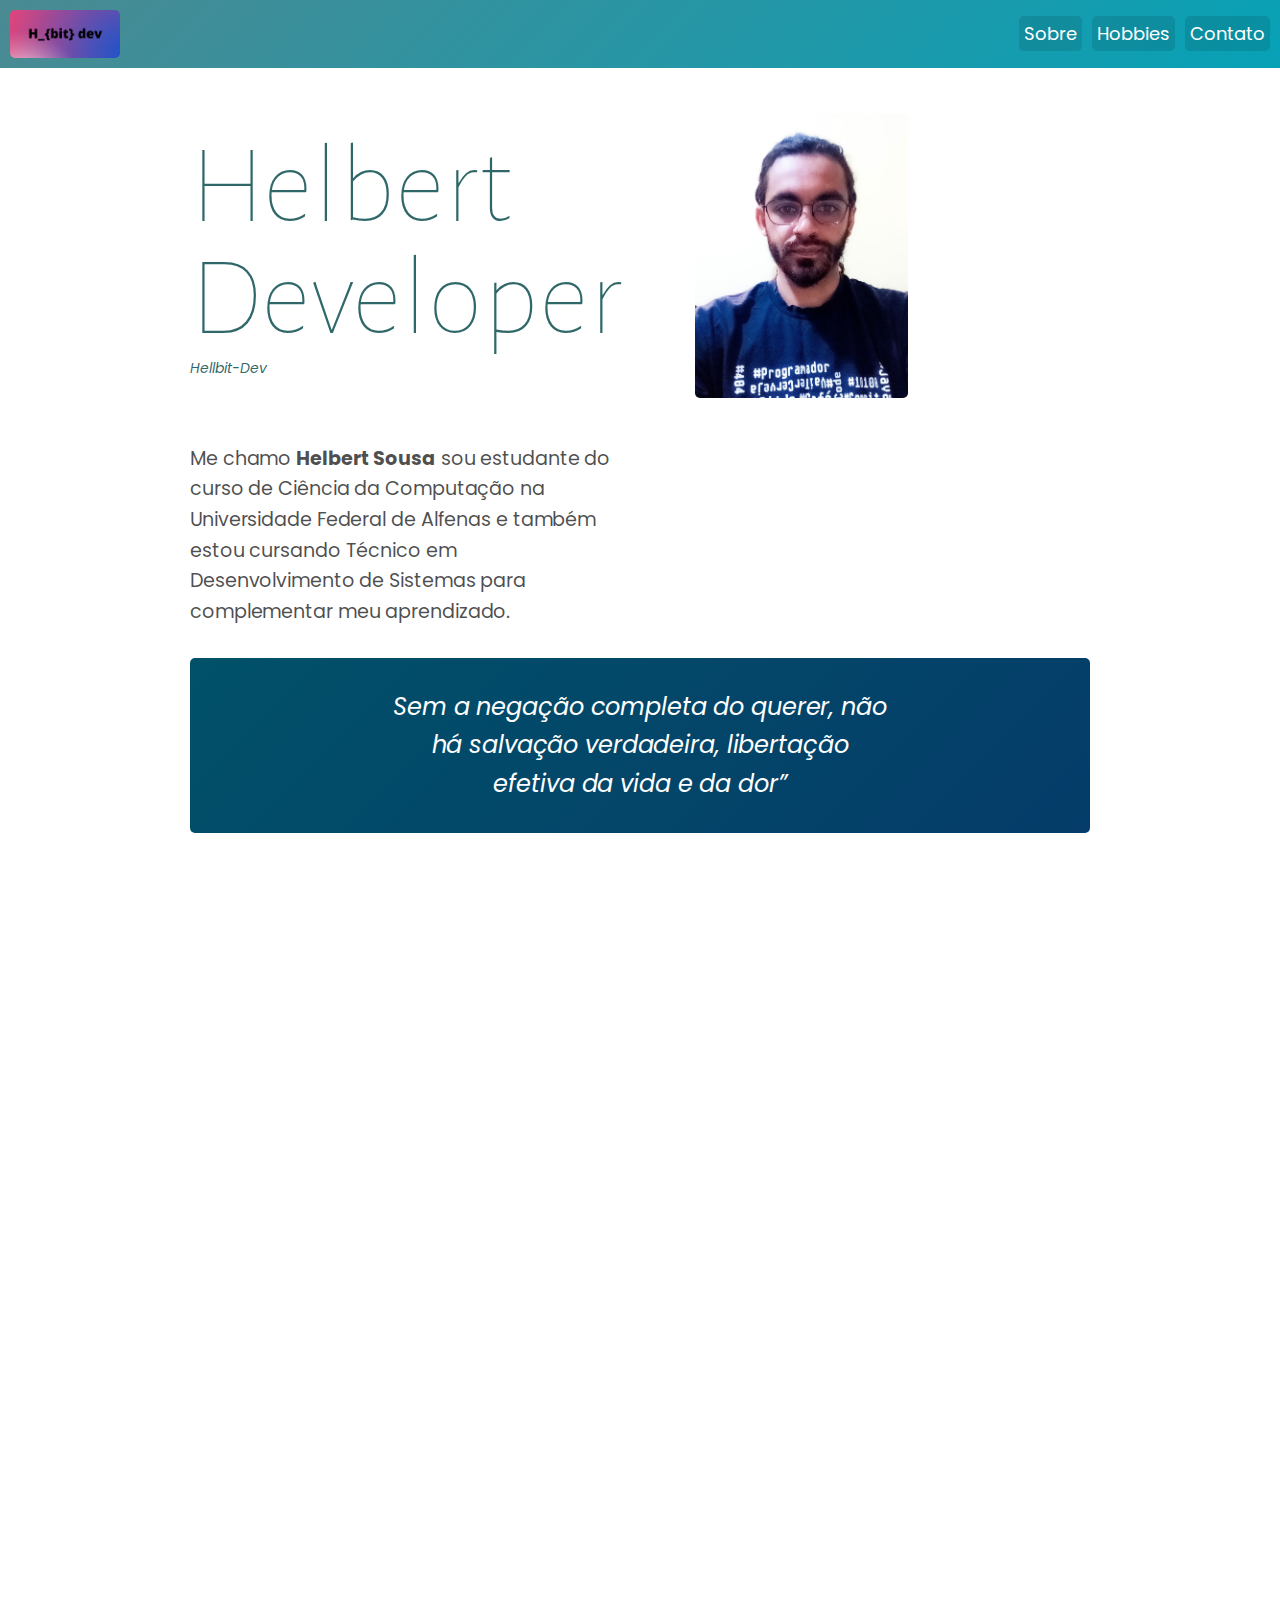
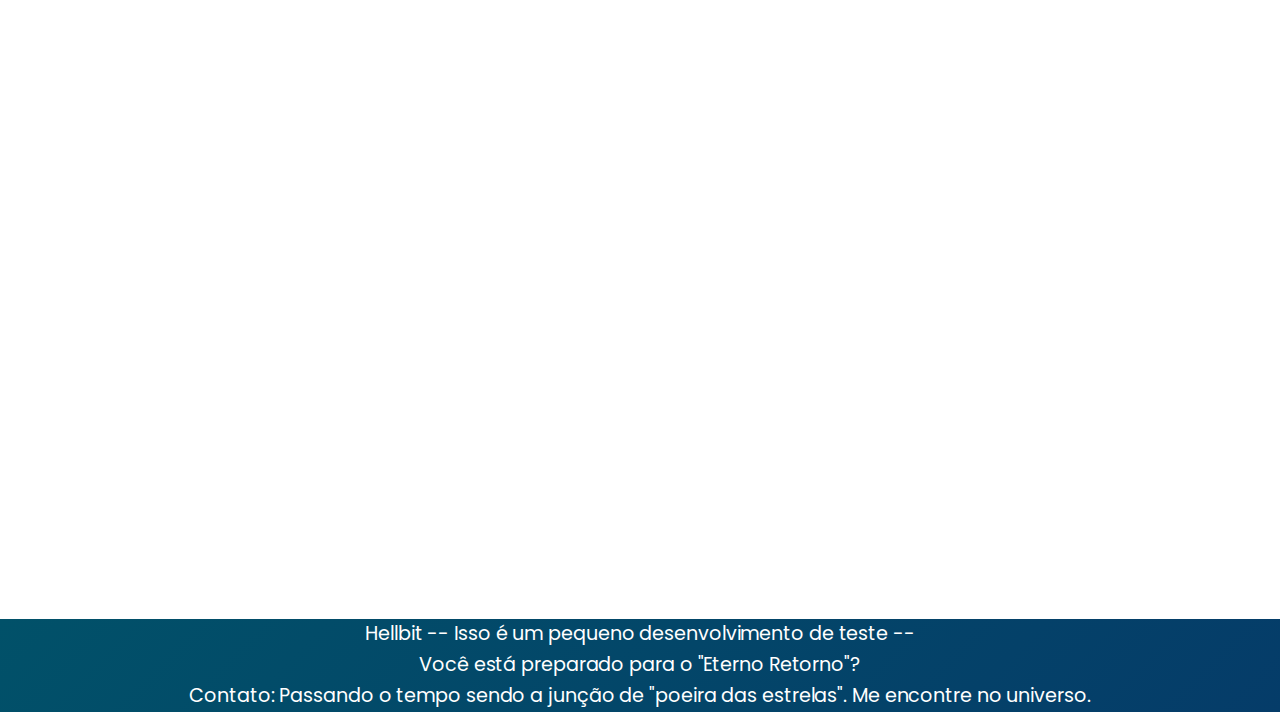
<file: index.html>
<!DOCTYPE html>
<html lang="pt-br">

<head>
    <meta charset="UTF-8">
    <meta http-equiv="X-UA-Compatible" content="IE=edge">
    <meta name="viewport" content="width=device-width, initial-scale=1.0">
    <link rel="preconnect" href="https://fonts.googleapis.com">
    <link rel="preconnect" href="https://fonts.gstatic.com" crossorigin>
    <link href="https://fonts.googleapis.com/css2?family=Alegreya+Sans:ital,wght@1,500&display=swap" rel="stylesheet">
    <link rel="preconnect" href="https://fonts.googleapis.com">
    <link rel="preconnect" href="https://fonts.gstatic.com" crossorigin>
    <link href="https://fonts.googleapis.com/css2?family=Poppins:ital@1&display=swap" rel="stylesheet">
    <link rel="stylesheet" href="./css/styleHell.css">
    <title>Meu Site</title>
</head>

<body>
    <main class="estrutura">
        <header class="header">
            <a href="#" class="logo"><img src="./img/H_bitdev.png" alt="Hellbit Logo" /></a>
            <nav>
                <ul>
                    <li><a href="#idprofile">Sobre</a></li>
                    <li><a href="#Hobbie">Hobbies</a></li>
                    <li><a href="#p1">Contato</a></li>
                </ul>
            </nav>
        </header>
        <section class="content">

            <div class="titulo">
                <h1>Helbert Developer</h1>
                <span>Hellbit-Dev</span>
            </div>
            <figure>
                <img class=scaled src="./img/helty.jpg" alt="profilePhoto">
            </figure>

            <article class="profile" id="idprofile">
                <p>
                    Me chamo <strong>Helbert Sousa</strong> sou estudante do curso
                    de Ciência da Computação na Universidade Federal de Alfenas e também estou cursando
                    Técnico em Desenvolvimento de Sistemas para complementar meu aprendizado.
                </p>
            </article>



            <blockquote class="citacao col-wide" data-anime="left">
                <p>
                    Sem a negação completa do querer, não há salvação verdadeira,
                    libertação efetiva da vida e da dor”
                </p>
            </blockquote>

            <ul class="atributos" data-anime="left">
                <li>Aprendizado Recente:</li>
                <li>Delphi</li>
                <li>Java</li>
                <li>C Sharp</li>
                <li>Delphi</li>
                <li>C language</li>
            </ul>

            <div class="informacoes" data-anime="right">
                <p>
                    Nenhuma vontade me atiça mais que o desejo de conhecer, reconhecer e entender.<br>
                    Essa vontade perpaça pelo cansaço, a falta de tempo, a dificuldade.<br>
                    O que eu sei é que eu encontro na tecnologia a minha real escolha e por ai eu sigo
                    aprendendo e desenvolvendo.
                </p>
                <p>
                    Mas por mais que minha vontade esteja ali, aqui e florescendo, acredito que
                    devo me desvincular de tal sentimento, invocando mais uma vez Schopps:
                </p>

            </div>

            <blockquote class="citacao col-wide" data-anime="left">
                <p>
                    “o desejo, por sua natureza, é dor: sua realização traz rapidamente a saciedade;
                    a posse mata todo o encanto; o desejo ou a necessidade de novo
                    se apresentam sob nova forma: senão, é o nada, é o vazio...”
                </p>
            </blockquote>

            <ul class="atributos" data-anime="left">
                <li>A Leitura e a Filosofia</li>
                <li>Deus está morto, Nietzsche?</li>
                <li>Controle sua vontade, Schopenhauer. </li>
                <li>Não foi só a maçã, Newton.</li>
                <li>Os outros podem fazer o mesmo com você, Kant?</li>
                <li>E Socrates, vai nos ensinar a falar?</li>
                <li>Seja a vontade de potência</li>
                <li>Se prepare na Parresia de ser, Foucault</li>
                <li>42!</li>

            </ul>

            <div class="informacoes" id="Hobbie" data-anime="top">
                <h2>Hobbies</h2>
                <p>
                    Sou um estudante assiduo de disciplinas e assuntos relacionados a tecnologia, ciência, conhecimento,
                    psicologia,
                    em meu tempo livre além de estar em busca de aprendizado constante de tecnologias computáveis,
                    também me dedico ao aprendizado da <strong>Filosofia</strong>, meu ramo de leitura se dedica ao
                    conhecimento dos Filosofos Pessimistas, cito alguns como Arthur Schopenhauer,
                    Friedrich Nietzsche, Emil Cioran e outros.
                </p>
                <p>
                    Gosto dos Filosofos da Ética, como Immanuel Kant, Friedrich Hegel, além das boas contribuições
                    feitas pelos estoicos
                    nesse ramo, entre outros, sem esquecer, é claro, de Aristoteles que trabalhou diversos ramos da
                    filosofia em seus escritos.
                </p>
            </div>

        </section>

        <footer class="footer">
            <p id="p1">Hellbit -- Isso é um pequeno desenvolvimento de teste --
                <br />Você está preparado para o "Eterno Retorno"?
                <br />Contato: Passando o tempo sendo a junção de "poeira das estrelas". Me encontre no universo.</p>
        </footer>

    </main>

    <script src="./js/mainHell.js"></script>
</body>

</html>
</file>
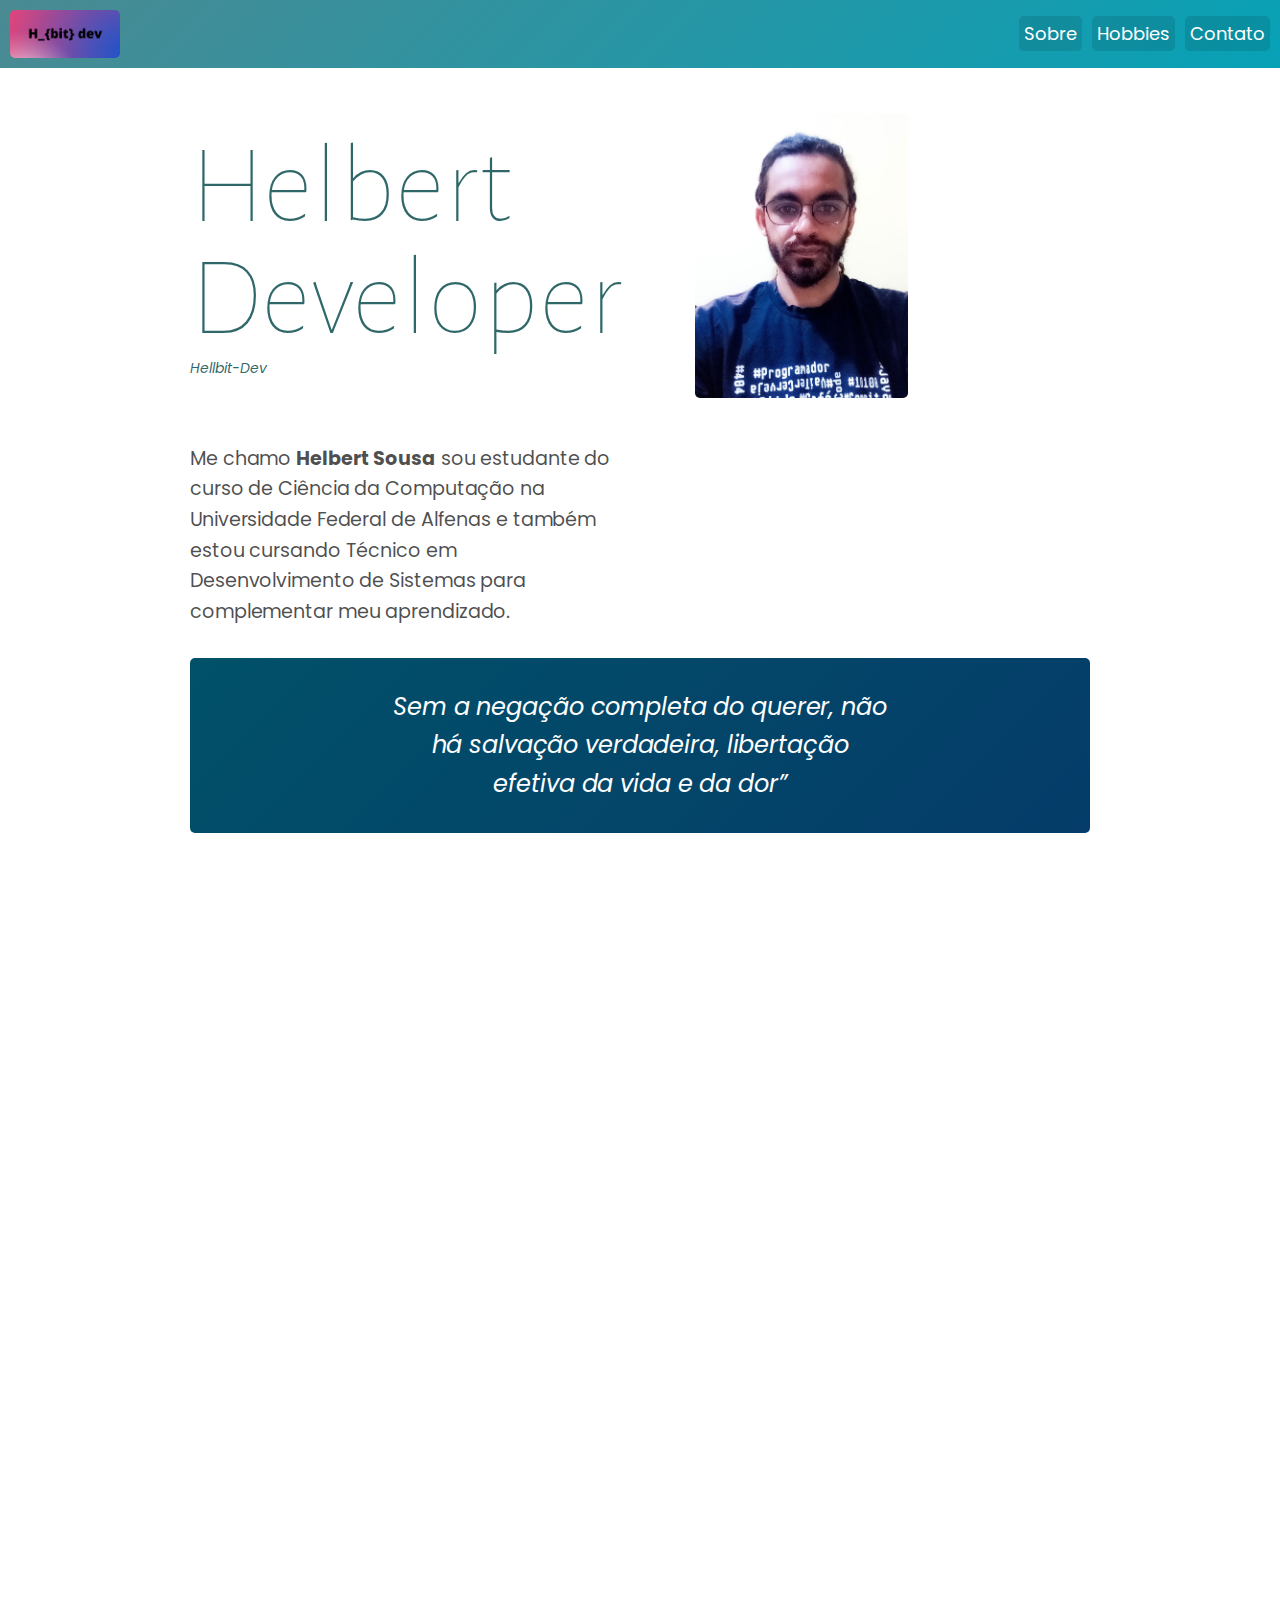
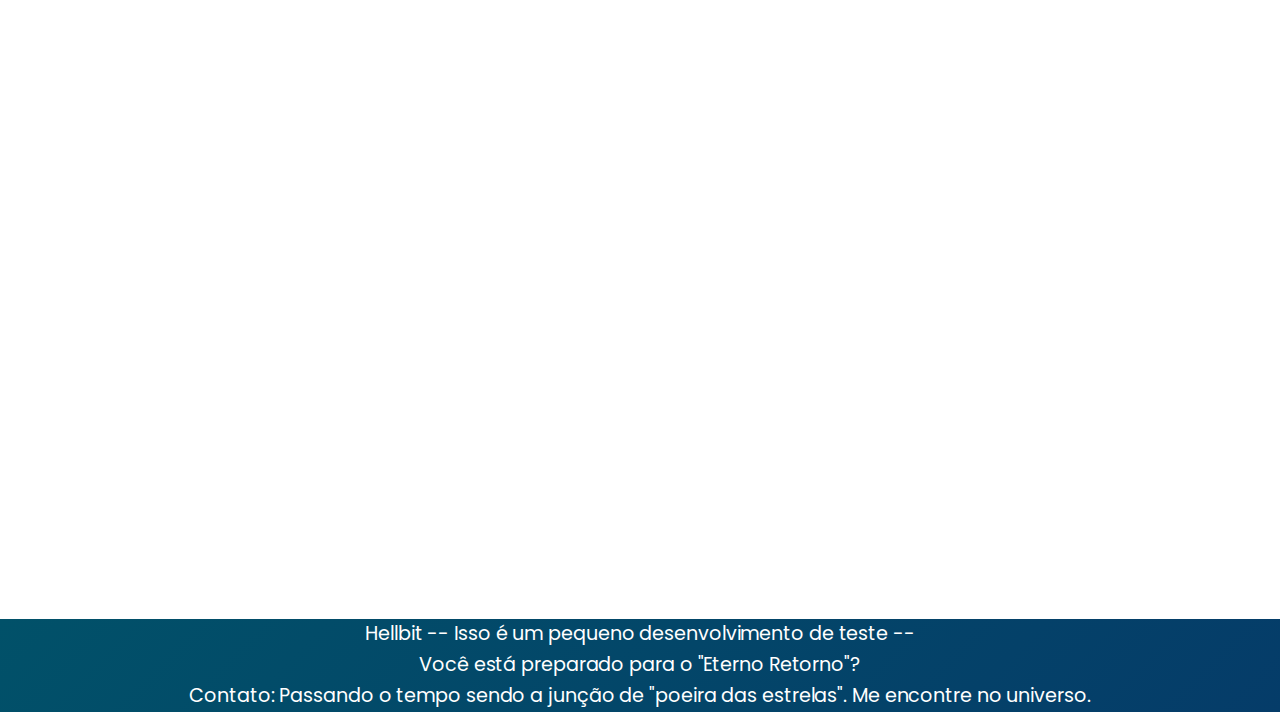
<file: html/indexHell.html>
<!DOCTYPE html>
<html lang="pt-br">

<head>
    <meta charset="UTF-8">
    <meta http-equiv="X-UA-Compatible" content="IE=edge">
    <meta name="viewport" content="width=device-width, initial-scale=1.0">
    <link rel="preconnect" href="https://fonts.googleapis.com">
    <link rel="preconnect" href="https://fonts.gstatic.com" crossorigin>
    <link href="https://fonts.googleapis.com/css2?family=Alegreya+Sans:ital,wght@1,500&display=swap" rel="stylesheet">
    <link rel="preconnect" href="https://fonts.googleapis.com">
<link rel="preconnect" href="https://fonts.gstatic.com" crossorigin>
<link href="https://fonts.googleapis.com/css2?family=Poppins:ital@1&display=swap" rel="stylesheet">
    <link rel="stylesheet" href="../css/styleHell.css">
    <title>Meu Site</title>
</head>

<body>
    <main class="estrutura">
        <header class="header">
            <a href="#" class="logo"><img src="../img/H_bitdev.png" alt="Hellbit Logo" /></a>
            <nav>
                <ul>
                    <li><a href="#idprofile">Sobre</a></li>
                    <li><a href="#Hobbie">Hobbies</a></li>
                    <li><a href="#p1">Contato</a></li>
                </ul>
            </nav>
        </header>
        <section class="content">

            <div class="titulo">
                <h1>Helbert Developer</h1>
                <span>Hellbit-Dev</span>
            </div>
            <figure>
                <img class=scaled src="../img/helty.jpg" alt="profilePhoto">
            </figure>

            <article class="profile" id="idprofile">
                <p>
                    Me chamo <strong>Helbert Sousa</strong> sou estudante do curso
                    de Ciência da Computação na Universidade Federal de Alfenas e também estou cursando
                    Técnico em Desenvolvimento de Sistemas para complementar meu aprendizado.
                </p>
            </article>



            <blockquote class="citacao col-wide" data-anime="left">
                <p>
                    Sem a negação completa do querer, não há salvação verdadeira,
                    libertação efetiva da vida e da dor”
                </p>
            </blockquote>

            <ul class="atributos" data-anime="left">
                <li>Aprendizado Recente:</li>
                <li>Delphi</li>
                <li>Java</li>
                <li>C Sharp</li>
                <li>Delphi</li>
                <li>C language</li>
            </ul>

            <div class="informacoes" data-anime="right">
                <p>
                    Nenhuma vontade me atiça mais que o desejo de conhecer, reconhecer e entender.<br>
                    Essa vontade perpaça pelo cansaço, a falta de tempo, a dificuldade.<br>
                    O que eu sei é que eu encontro na tecnologia a minha real escolha e por ai eu sigo
                    aprendendo e desenvolvendo.
                </p>
                <p>
                    Mas por mais que minha vontade esteja ali, aqui e florescendo, acredito que
                    devo me desvincular de tal sentimento, invocando mais uma vez Schopps:
                </p>

            </div>

            <blockquote class="citacao col-wide" data-anime="left">
                <p>
                    “o desejo, por sua natureza, é dor: sua realização traz rapidamente a saciedade;
                    a posse mata todo o encanto; o desejo ou a necessidade de novo
                    se apresentam sob nova forma: senão, é o nada, é o vazio...”
                </p>
            </blockquote>

            <ul class="atributos" data-anime="left">
                <li>A Leitura e a Filosofia</li>
                <li>Deus está morto, Nietzsche?</li>
                <li>Controle sua vontade, Schopenhauer. </li>
                <li>Não foi só a maçã, Newton.</li>
                <li>Os outros podem fazer o mesmo com você, Kant?</li>
                <li>E Socrates, vai nos ensinar a falar?</li>
                <li>Seja a vontade de potência</li>
                <li>Se prepare na Parresia de ser, Foucault</li>
                <li>42!</li>

            </ul>

            <div class="informacoes" id="Hobbie" data-anime="top">
                <h2>Hobbies</h2>
                <p>
                    Sou um estudante assiduo de disciplinas e assuntos relacionados a tecnologia, ciência, conhecimento,
                    psicologia,
                    em meu tempo livre além de estar em busca de aprendizado constante de tecnologias computáveis,
                    também me dedico ao aprendizado da <strong>Filosofia</strong>, meu ramo de leitura se dedica ao
                    conhecimento dos Filosofos Pessimistas, cito alguns como Arthur Schopenhauer,
                    Friedrich Nietzsche, Emil Cioran e outros.
                </p>
                <p>
                    Gosto dos Filosofos da Ética, como Immanuel Kant, Friedrich Hegel, além das boas contribuições
                    feitas pelos estoicos
                    nesse ramo, entre outros, sem esquecer, é claro, de Aristoteles que trabalhou diversos ramos da
                    filosofia em seus escritos.
                </p>
            </div>

        </section>

        <footer class="footer">
            <p id="p1">Hellbit -- Isso é um pequeno desenvolvimento de teste --
            <br/>Você está preparado para o "Eterno Retorno"?
            <br/>Contato: Passando o tempo sendo a junção de "poeira das estrelas". Me encontre no universo.</p>
        </footer>

    </main>

    <script src="../js/mainHell.js"></script>
</body>

</html>
</file>
<file: css/styleHell.css>
body,
p,
h1,
ul,
li,
blockquote {
    padding: 0px;
    margin: 0px;
    font-family: 'Poppins', sans-serif;
}

li {
    list-style: none;
}

a {
    text-decoration: none;
}

img {
    max-width: 100%;
    width: 100%;
    border-radius: 5px;
    display: block;
}

/* GRID GERAL */

.estrutura {
    display: grid;
    grid-template-columns: minmax(160px, 1fr);
    /* Tamanho minimo */
    grid-template-areas:
        "header header"
        "content content"
        "footer footer"
    ;
}

@media (max-width: 1200px) {
    .estrutura {
        grid-template-areas:
            "header header"
            "content content"
            "footer footer"
        ;
    }
}

@media (max-width: 760px) {
    .estrutura {
        grid-template-columns: 1fr;
        grid-template-areas:
            "header""content""footer";
    }
}

/* HEADER */

.header {
    grid-area: header;
    background: linear-gradient(135deg, #035c68b7, #07a1b6);
    padding: 10px;
    align-items: center;
    display: grid;
    grid-template-columns: 1fr auto;
}

.logo {
    max-width: 110px;
}

.header nav ul {
    display: flex;
    flex-wrap: wrap;
}

.header nav a {
    padding: 5px;
    color: white;
    font-size: 1.125em;
    background: rgba(0, 0, 0, .1);
    border-radius: 5px;
    transition: 0.1s;
}

.header nav a:hover {
    background: rgba(0, 0, 0, .5);
}

.header li+li {
    margin-left: 10px;
}

@media (max-width: 760px) {
    .header {
        grid-template-columns: auto;
    }

    .logo {
        margin-bottom: 20px;
    }

    .header nav a {
        font-size: 1em;
    }

    .header li+li {
        margin-left: 10px;
    }
}

/* CONTENT */

.content {
    grid-area: content;
    margin: 0 auto;
}

/* FOOTER */

.footer {
    grid-area: footer;
    background: linear-gradient(135deg, #015169, #053c69);
}

/* GRID DO CONTENT */

.content {
    display: grid;
    max-width: 900px;
    grid-template-columns: 1fr 1fr;
    grid-gap: 30px;
    padding: 30px;
}

@media (max-width: 600px) {
    .content {
        grid-template-columns: auto;
    }
}

.col-wide {
    /* Inicio - fim portanto all collumns */
    grid-column: 1 / -1;
}

/* ESTILOS DO CONTENT */

p {
    font-size: 1.2em;
    line-height: 1.6;
    letter-spacing: -.005em;
    color: rgba(0, 0, 0, 0.7);
}

.informacoes p+p {
    margin-top: 30px;
}

figure {
    height: auto;
    width: auto;
}

img.scaled {
    width: 60%;
}

/* TITULO */

.titulo {
    color: #0a4c4ed7;
    align-self: center;
}

.titulo h1 {
    
    font-family: 'Alegreya Sans', sans-serif;    font-size: 7em;
    font-weight: 200;
    line-height: 1;
}

.titulo span {
    font-size: 0.875em;
    font-style: italic;
}

/* CARACTERISTICAS */

.caracteristicas {
    display: flex;
    align-items: flex-start;
}

/* DESTAQUE */

.citacao,
.atributos {
    align-self: start;
    padding: 30px;
    border-radius: 5px;
    background: linear-gradient(135deg, #015169, #053c69);
}

.citacao p {
    font-size: 1.5em;
    font-style: italic;
    text-align: center;
    max-width: 500px;
    margin: 0 auto;
    color: white;
}

.atributos li {
    color: white;
    font-family: Courier, monospace;
    font-size: 1.125em;
    padding: 15px;
}

.atributos li+li {
    border-top: 2px solid #046d8d;
}

#p1{
    color: white;
    text-align: center;
    margin: 0;
}

/* Animação */

[data-anime] {
    opacity: 0;
    transition: .3s;
}

[data-anime="left"] {
    transform: translate3d(-50px, 0, 0);
}

[data-anime="right"] {
    transform: translate3d(50px, 0, 0);
}

[data-anime="top"] {
    transform: translate3d(0, -50px, 0);
}

[data-anime].animate {
    opacity: 1;
    transform: translate3d(0px, 0px, 0px);
}
</file>
